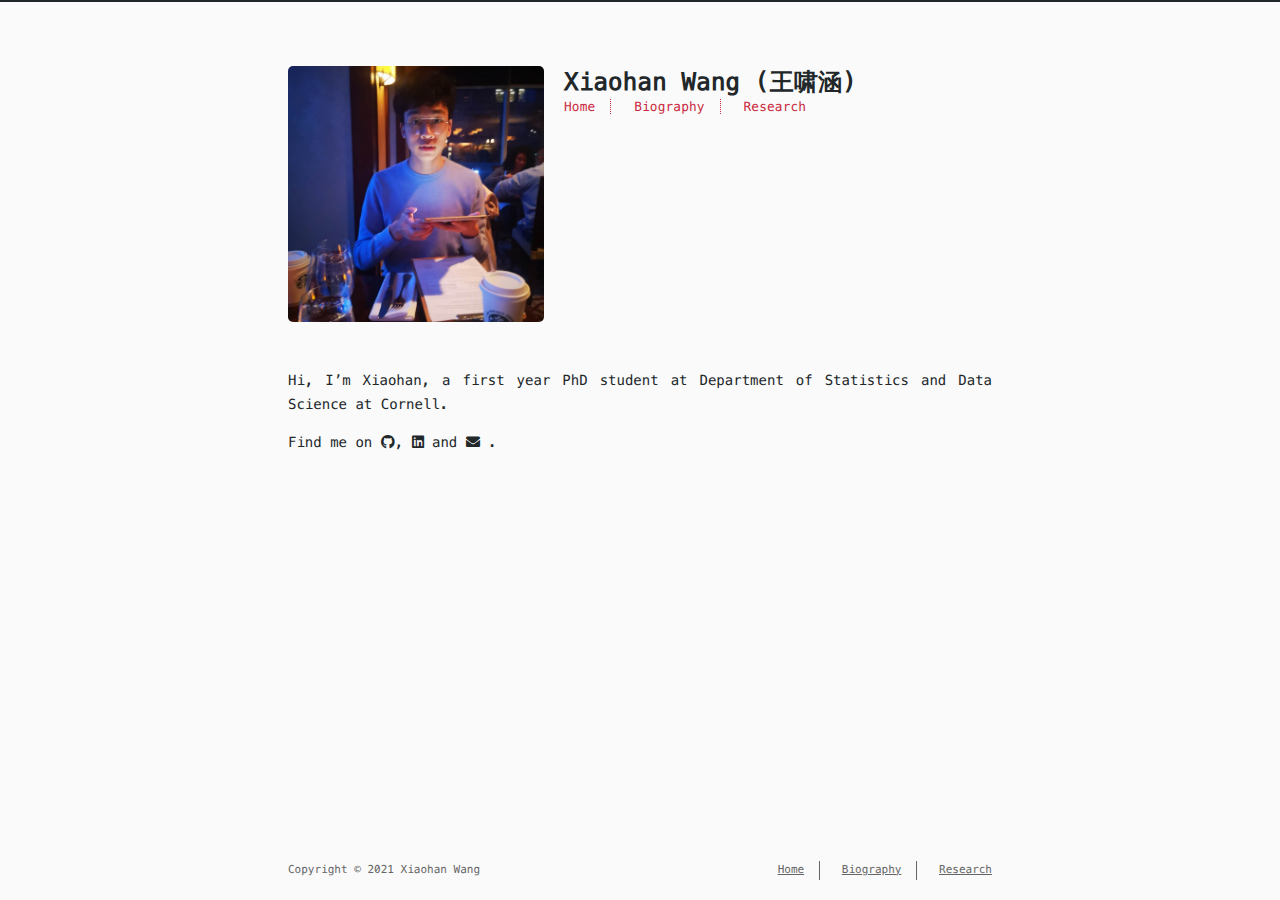
<file: index.html>
<!DOCTYPE html>
<html lang=en>
<head>
    <!-- so meta -->
    <meta charset="utf-8">
    <meta http-equiv="X-UA-Compatible" content="IE=edge">
    <meta name="HandheldFriendly" content="True">
    <meta name="viewport" content="width=device-width, initial-scale=1, maximum-scale=1" />
    <meta name="description" content="Hi, I&#39;m Xiaohan, a first year PhD student at Department of Statistics and Data Science at Cornell.">
<meta property="og:type" content="website">
<meta property="og:title" content="Xiaohan Wang (王啸涵)">
<meta property="og:url" content="http://example.com/index.html">
<meta property="og:site_name" content="Xiaohan Wang (王啸涵)">
<meta property="og:description" content="Hi, I&#39;m Xiaohan, a first year PhD student at Department of Statistics and Data Science at Cornell.">
<meta property="og:locale" content="en_US">
<meta property="article:author" content="Xiaohan Wang">
<meta name="twitter:card" content="summary">
    
    
      
        
          <link rel="shortcut icon" href="/images/favicon.ico">
        
      
      
        
          <link rel="icon" type="image/png" href="/images/favicon-192x192.png" sizes="192x192">
        
      
      
        
          <link rel="apple-touch-icon" sizes="180x180" href="/images/apple-touch-icon.png">
        
      
    
    <!-- title -->
    <title>Xiaohan Wang (王啸涵)</title>
    <!-- styles -->
    
<link rel="stylesheet" href="/css/style.css">

    <!-- persian styles -->
    
      
<link rel="stylesheet" href="/css/rtl.css">

    
    <!-- rss -->
    
    
<meta name="generator" content="Hexo 5.4.0"></head>

<body class="max-width mx-auto px3 ltr">
    
    <div class="content index py4">
        
          <header id="header">
  <a href="/">
  
    
      <div id="logo" style="background-image: url(/images/xiaohan.jpeg);"></div>
    
  
    <div id="title">
      <h1>Xiaohan Wang (王啸涵)</h1>
    </div>
  </a>
  <div id="nav">
    <ul>
      <li class="icon">
        <a href="#"><i class="fas fa-bars fa-2x"></i></a>
      </li>
       
        <li><a href="/">Home</a></li>
       
        <li><a href="/Biography/">Biography</a></li>
       
        <li><a href="/Research/">Research</a></li>
      
    </ul>
  </div>
</header>

        
        <section id="about">
  
    <p>Hi, I’m Xiaohan, a first year PhD student at Department of Statistics and Data Science at Cornell.</p>

  
  
    <p>
      Find me on
      
      
      
        
          <a class="icon" target="_blank" rel="noopener" href="http://github.com/xw547">
            <i class="fab fa-github"></i><!--
      ---></a><!--
    ---><!--
    --->, 
        
      
        
          <a class="icon" target="_blank" rel="noopener" href="https://www.linkedin.com/in/xiaohan-wang-18129220a/">
            <i class="fab fa-linkedin"></i><!--
      ---></a><!--
    ---><!--
    ---> and 
        
      
        
          <a class="icon" target="_blank" rel="noopener" href="mailto:xw547@cornell.edu">
            <i class="fas fa-envelope"></i><!--
      ---></a>
        <!--
    --->.
        
      
    </p>
  
</section>




        
        <footer id="footer">
  <div class="footer-left">
    Copyright &copy;
    
    
    2021
    Xiaohan Wang
  </div>
  <div class="footer-right">
    <nav>
      <ul>
         
          <li><a href="/">Home</a></li>
         
          <li><a href="/Biography/">Biography</a></li>
         
          <li><a href="/Research/">Research</a></li>
        
      </ul>
    </nav>
  </div>
</footer>

    </div>
    <!-- styles -->

<link rel="stylesheet" href="/lib/font-awesome/css/all.min.css">


<link rel="stylesheet" href="/lib/justified-gallery/css/justifiedGallery.min.css">


    <!-- jquery -->

<script src="/lib/jquery/jquery.min.js"></script>


<script src="/lib/justified-gallery/js/jquery.justifiedGallery.min.js"></script>

<!-- clipboard -->


<script src="/js/main.js"></script>

<!-- search -->

<!-- Google Analytics -->

<!-- Baidu Analytics -->

<!-- Cloudflare Analytics -->

<!-- Umami Analytics -->

<!-- Disqus Comments -->


</body>
</html>
</file>
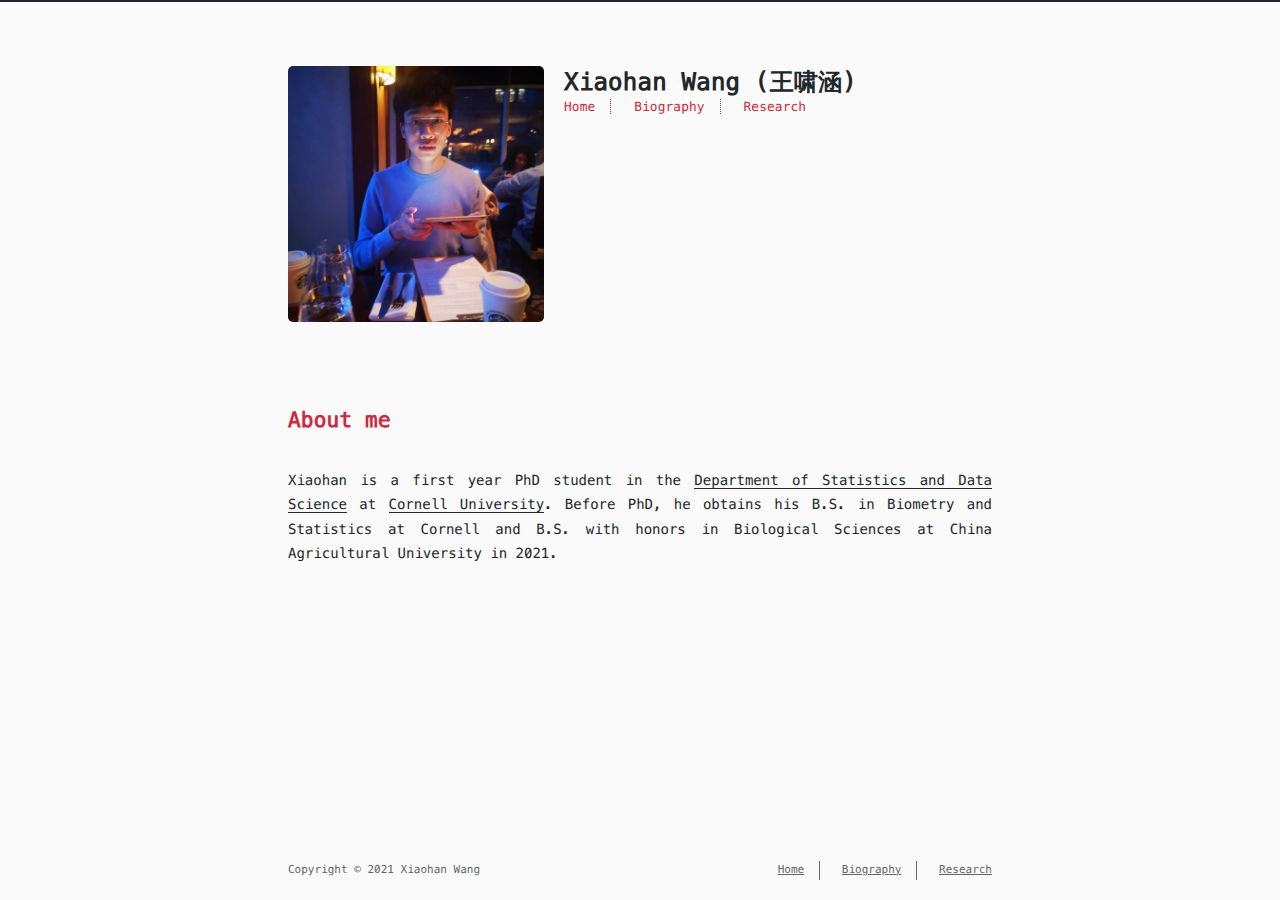
<file: Biography/index.html>
<!DOCTYPE html>
<html lang=en>
<head>
    <!-- so meta -->
    <meta charset="utf-8">
    <meta http-equiv="X-UA-Compatible" content="IE=edge">
    <meta name="HandheldFriendly" content="True">
    <meta name="viewport" content="width=device-width, initial-scale=1, maximum-scale=1" />
    <meta name="description" content="About meXiaohan is a first year PhD student in the Department of Statistics and Data Science at Cornell University. Before PhD, he obtains his B.S. in Biometry and Statistics at Cornell and B.S. with">
<meta property="og:type" content="website">
<meta property="og:title" content="Biography">
<meta property="og:url" content="http://example.com/Biography/index.html">
<meta property="og:site_name" content="Xiaohan Wang (王啸涵)">
<meta property="og:description" content="About meXiaohan is a first year PhD student in the Department of Statistics and Data Science at Cornell University. Before PhD, he obtains his B.S. in Biometry and Statistics at Cornell and B.S. with">
<meta property="og:locale" content="en_US">
<meta property="article:published_time" content="2021-04-16T05:11:04.000Z">
<meta property="article:modified_time" content="2021-08-28T03:53:55.341Z">
<meta property="article:author" content="Xiaohan Wang">
<meta name="twitter:card" content="summary">
    
    
      
        
          <link rel="shortcut icon" href="/images/favicon.ico">
        
      
      
        
          <link rel="icon" type="image/png" href="/images/favicon-192x192.png" sizes="192x192">
        
      
      
        
          <link rel="apple-touch-icon" sizes="180x180" href="/images/apple-touch-icon.png">
        
      
    
    <!-- title -->
    <title>Biography</title>
    <!-- styles -->
    
<link rel="stylesheet" href="/css/style.css">

    <!-- persian styles -->
    
      
<link rel="stylesheet" href="/css/rtl.css">

    
    <!-- rss -->
    
    
<meta name="generator" content="Hexo 5.4.0"></head>

<body class="max-width mx-auto px3 ltr">
    
    <div class="content index py4">
        
          <header id="header">
  <a href="/">
  
    
      <div id="logo" style="background-image: url(/images/xiaohan.jpeg);"></div>
    
  
    <div id="title">
      <h1>Xiaohan Wang (王啸涵)</h1>
    </div>
  </a>
  <div id="nav">
    <ul>
      <li class="icon">
        <a href="#"><i class="fas fa-bars fa-2x"></i></a>
      </li>
       
        <li><a href="/">Home</a></li>
       
        <li><a href="/Biography/">Biography</a></li>
       
        <li><a href="/Research/">Research</a></li>
      
    </ul>
  </div>
</header>

        
        <article class="post" itemscope itemtype="http://schema.org/BlogPosting">
  

  <div class="content" itemprop="articleBody">
      
          <h1 id="About-me"><a href="#About-me" class="headerlink" title="About me"></a>About me</h1><p>Xiaohan is a first year PhD student in the <a target="_blank" rel="noopener" href="https://stat.cornell.edu/">Department of Statistics and Data Science</a> at <a target="_blank" rel="noopener" href="https://www.cornell.edu/">Cornell University</a>. Before PhD, he obtains his B.S. in Biometry and Statistics at Cornell and B.S. with honors in Biological Sciences at China Agricultural University in 2021.</p>

        
  </div>
</article>

        
        <footer id="footer">
  <div class="footer-left">
    Copyright &copy;
    
    
    2021
    Xiaohan Wang
  </div>
  <div class="footer-right">
    <nav>
      <ul>
         
          <li><a href="/">Home</a></li>
         
          <li><a href="/Biography/">Biography</a></li>
         
          <li><a href="/Research/">Research</a></li>
        
      </ul>
    </nav>
  </div>
</footer>

    </div>
    <!-- styles -->

<link rel="stylesheet" href="/lib/font-awesome/css/all.min.css">


<link rel="stylesheet" href="/lib/justified-gallery/css/justifiedGallery.min.css">


    <!-- jquery -->

<script src="/lib/jquery/jquery.min.js"></script>


<script src="/lib/justified-gallery/js/jquery.justifiedGallery.min.js"></script>

<!-- clipboard -->


<script src="/js/main.js"></script>

<!-- search -->

<!-- Google Analytics -->

<!-- Baidu Analytics -->

<!-- Cloudflare Analytics -->

<!-- Umami Analytics -->

<!-- Disqus Comments -->


</body>
</html>
</file>
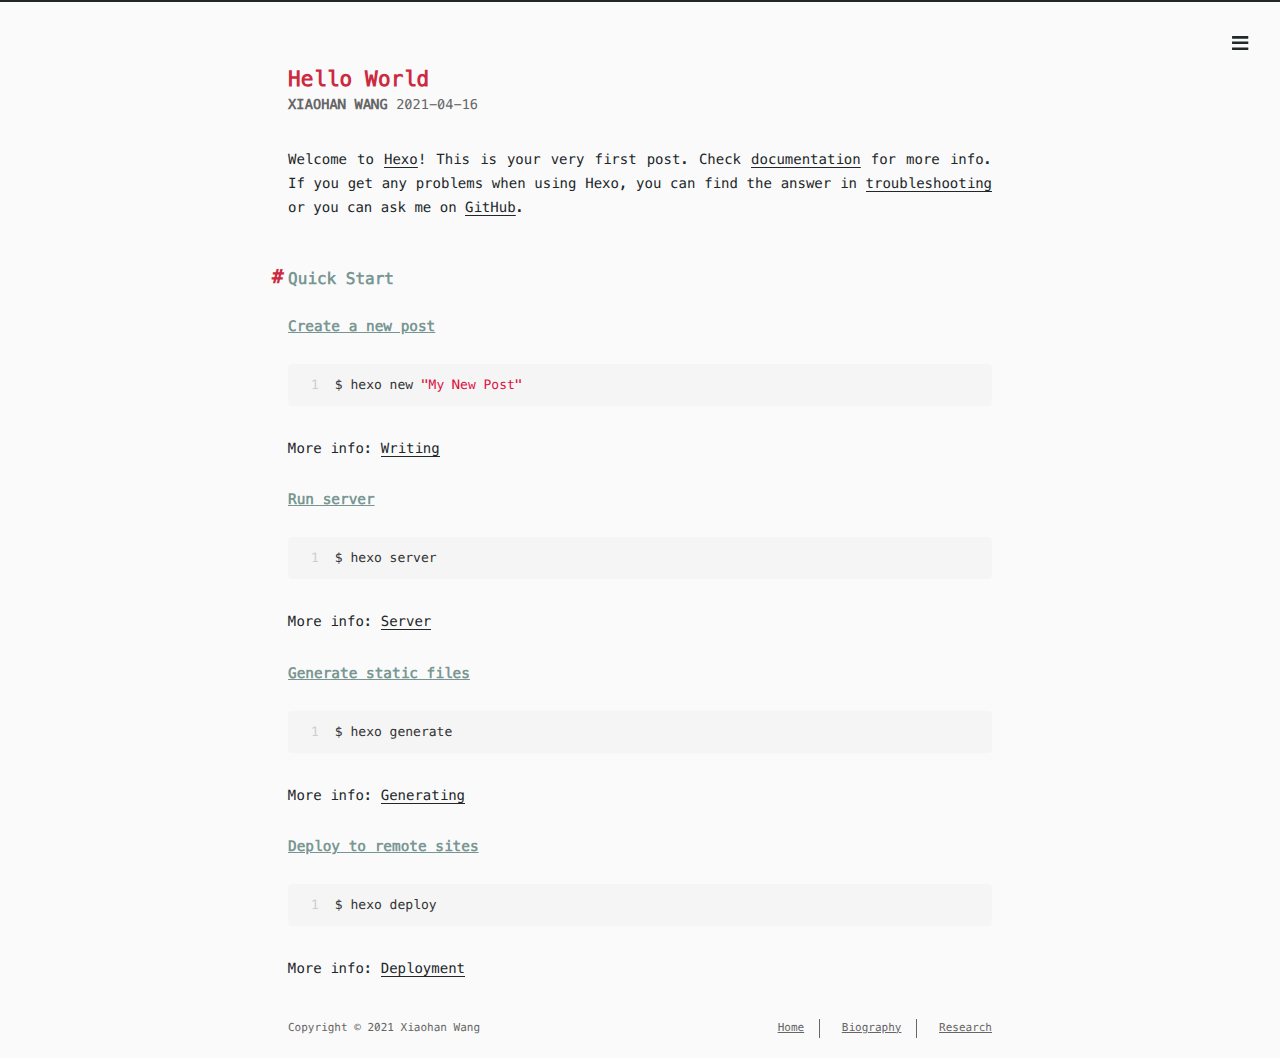
<file: 2021/04/16/hello-world/index.html>
<!DOCTYPE html>
<html lang=en>
<head>
    <!-- so meta -->
    <meta charset="utf-8">
    <meta http-equiv="X-UA-Compatible" content="IE=edge">
    <meta name="HandheldFriendly" content="True">
    <meta name="viewport" content="width=device-width, initial-scale=1, maximum-scale=1" />
    <meta name="description" content="Welcome to Hexo! This is your very first post. Check documentation for more info. If you get any problems when using Hexo, you can find the answer in troubleshooting or you can ask me on GitHub. Quick">
<meta property="og:type" content="article">
<meta property="og:title" content="Hello World">
<meta property="og:url" content="http://example.com/2021/04/16/hello-world/index.html">
<meta property="og:site_name" content="Xiaohan Wang (王啸涵)">
<meta property="og:description" content="Welcome to Hexo! This is your very first post. Check documentation for more info. If you get any problems when using Hexo, you can find the answer in troubleshooting or you can ask me on GitHub. Quick">
<meta property="og:locale" content="en_US">
<meta property="article:published_time" content="2021-04-16T05:45:09.756Z">
<meta property="article:modified_time" content="2021-04-16T05:45:09.756Z">
<meta property="article:author" content="Xiaohan Wang">
<meta name="twitter:card" content="summary">
    
    
      
        
          <link rel="shortcut icon" href="/images/favicon.ico">
        
      
      
        
          <link rel="icon" type="image/png" href="/images/favicon-192x192.png" sizes="192x192">
        
      
      
        
          <link rel="apple-touch-icon" sizes="180x180" href="/images/apple-touch-icon.png">
        
      
    
    <!-- title -->
    <title>Hello World</title>
    <!-- styles -->
    
<link rel="stylesheet" href="/css/style.css">

    <!-- persian styles -->
    
      
<link rel="stylesheet" href="/css/rtl.css">

    
    <!-- rss -->
    
    
<meta name="generator" content="Hexo 5.4.0"></head>

<body class="max-width mx-auto px3 ltr">
    
      <div id="header-post">
  <a id="menu-icon" href="#"><i class="fas fa-bars fa-lg"></i></a>
  <a id="menu-icon-tablet" href="#"><i class="fas fa-bars fa-lg"></i></a>
  <a id="top-icon-tablet" href="#" onclick="$('html, body').animate({ scrollTop: 0 }, 'fast');" style="display:none;"><i class="fas fa-chevron-up fa-lg"></i></a>
  <span id="menu">
    <span id="nav">
      <ul>
         
          <li><a href="/">Home</a></li>
         
          <li><a href="/Biography/">Biography</a></li>
         
          <li><a href="/Research/">Research</a></li>
        
      </ul>
    </span>
    <br/>
    <span id="actions">
      <ul>
        
        
        <li><a class="icon" href="#" onclick="$('html, body').animate({ scrollTop: 0 }, 'fast');"><i class="fas fa-chevron-up" aria-hidden="true" onmouseover="$('#i-top').toggle();" onmouseout="$('#i-top').toggle();"></i></a></li>
        <li><a class="icon" href="#"><i class="fas fa-share-alt" aria-hidden="true" onmouseover="$('#i-share').toggle();" onmouseout="$('#i-share').toggle();" onclick="$('#share').toggle();return false;"></i></a></li>
      </ul>
      <span id="i-prev" class="info" style="display:none;">Previous post</span>
      <span id="i-next" class="info" style="display:none;">Next post</span>
      <span id="i-top" class="info" style="display:none;">Back to top</span>
      <span id="i-share" class="info" style="display:none;">Share post</span>
    </span>
    <br/>
    <div id="share" style="display: none">
      <ul>
  <li><a class="icon" target="_blank" rel="noopener" href="http://www.facebook.com/sharer.php?u=http://example.com/2021/04/16/hello-world/"><i class="fab fa-facebook " aria-hidden="true"></i></a></li>
  <li><a class="icon" target="_blank" rel="noopener" href="https://twitter.com/share?url=http://example.com/2021/04/16/hello-world/&text=Hello World"><i class="fab fa-twitter " aria-hidden="true"></i></a></li>
  <li><a class="icon" target="_blank" rel="noopener" href="http://www.linkedin.com/shareArticle?url=http://example.com/2021/04/16/hello-world/&title=Hello World"><i class="fab fa-linkedin " aria-hidden="true"></i></a></li>
  <li><a class="icon" target="_blank" rel="noopener" href="https://pinterest.com/pin/create/bookmarklet/?url=http://example.com/2021/04/16/hello-world/&is_video=false&description=Hello World"><i class="fab fa-pinterest " aria-hidden="true"></i></a></li>
  <li><a class="icon" href="mailto:?subject=Hello World&body=Check out this article: http://example.com/2021/04/16/hello-world/"><i class="fas fa-envelope " aria-hidden="true"></i></a></li>
  <li><a class="icon" target="_blank" rel="noopener" href="https://getpocket.com/save?url=http://example.com/2021/04/16/hello-world/&title=Hello World"><i class="fab fa-get-pocket " aria-hidden="true"></i></a></li>
  <li><a class="icon" target="_blank" rel="noopener" href="http://reddit.com/submit?url=http://example.com/2021/04/16/hello-world/&title=Hello World"><i class="fab fa-reddit " aria-hidden="true"></i></a></li>
  <li><a class="icon" target="_blank" rel="noopener" href="http://www.stumbleupon.com/submit?url=http://example.com/2021/04/16/hello-world/&title=Hello World"><i class="fab fa-stumbleupon " aria-hidden="true"></i></a></li>
  <li><a class="icon" target="_blank" rel="noopener" href="http://digg.com/submit?url=http://example.com/2021/04/16/hello-world/&title=Hello World"><i class="fab fa-digg " aria-hidden="true"></i></a></li>
  <li><a class="icon" target="_blank" rel="noopener" href="http://www.tumblr.com/share/link?url=http://example.com/2021/04/16/hello-world/&name=Hello World&description="><i class="fab fa-tumblr " aria-hidden="true"></i></a></li>
  <li><a class="icon" target="_blank" rel="noopener" href="https://news.ycombinator.com/submitlink?u=http://example.com/2021/04/16/hello-world/&t=Hello World"><i class="fab fa-hacker-news " aria-hidden="true"></i></a></li>
</ul>

    </div>
    <div id="toc">
      <ol class="toc"><li class="toc-item toc-level-2"><a class="toc-link" href="#Quick-Start"><span class="toc-number">1.</span> <span class="toc-text">Quick Start</span></a><ol class="toc-child"><li class="toc-item toc-level-3"><a class="toc-link" href="#Create-a-new-post"><span class="toc-number">1.1.</span> <span class="toc-text">Create a new post</span></a></li><li class="toc-item toc-level-3"><a class="toc-link" href="#Run-server"><span class="toc-number">1.2.</span> <span class="toc-text">Run server</span></a></li><li class="toc-item toc-level-3"><a class="toc-link" href="#Generate-static-files"><span class="toc-number">1.3.</span> <span class="toc-text">Generate static files</span></a></li><li class="toc-item toc-level-3"><a class="toc-link" href="#Deploy-to-remote-sites"><span class="toc-number">1.4.</span> <span class="toc-text">Deploy to remote sites</span></a></li></ol></li></ol>
    </div>
  </span>
</div>

    
    <div class="content index py4">
        
        <article class="post" itemscope itemtype="http://schema.org/BlogPosting">
  <header>
    
    <h1 class="posttitle" itemprop="name headline">
        Hello World
    </h1>



    <div class="meta">
      <span class="author" itemprop="author" itemscope itemtype="http://schema.org/Person">
        <span itemprop="name">Xiaohan Wang</span>
      </span>
      
    <div class="postdate">
      
        <time datetime="2021-04-16T05:45:09.756Z" itemprop="datePublished">2021-04-16</time>
        
      
    </div>


      

      

    </div>
  </header>
  

  <div class="content" itemprop="articleBody">
    <p>Welcome to <a target="_blank" rel="noopener" href="https://hexo.io/">Hexo</a>! This is your very first post. Check <a target="_blank" rel="noopener" href="https://hexo.io/docs/">documentation</a> for more info. If you get any problems when using Hexo, you can find the answer in <a target="_blank" rel="noopener" href="https://hexo.io/docs/troubleshooting.html">troubleshooting</a> or you can ask me on <a target="_blank" rel="noopener" href="https://github.com/hexojs/hexo/issues">GitHub</a>.</p>
<h2 id="Quick-Start"><a href="#Quick-Start" class="headerlink" title="Quick Start"></a>Quick Start</h2><h3 id="Create-a-new-post"><a href="#Create-a-new-post" class="headerlink" title="Create a new post"></a>Create a new post</h3><figure class="highlight bash"><table><tr><td class="gutter"><pre><span class="line">1</span><br></pre></td><td class="code"><pre><span class="line">$ hexo new <span class="string">&quot;My New Post&quot;</span></span><br></pre></td></tr></table></figure>

<p>More info: <a target="_blank" rel="noopener" href="https://hexo.io/docs/writing.html">Writing</a></p>
<h3 id="Run-server"><a href="#Run-server" class="headerlink" title="Run server"></a>Run server</h3><figure class="highlight bash"><table><tr><td class="gutter"><pre><span class="line">1</span><br></pre></td><td class="code"><pre><span class="line">$ hexo server</span><br></pre></td></tr></table></figure>

<p>More info: <a target="_blank" rel="noopener" href="https://hexo.io/docs/server.html">Server</a></p>
<h3 id="Generate-static-files"><a href="#Generate-static-files" class="headerlink" title="Generate static files"></a>Generate static files</h3><figure class="highlight bash"><table><tr><td class="gutter"><pre><span class="line">1</span><br></pre></td><td class="code"><pre><span class="line">$ hexo generate</span><br></pre></td></tr></table></figure>

<p>More info: <a target="_blank" rel="noopener" href="https://hexo.io/docs/generating.html">Generating</a></p>
<h3 id="Deploy-to-remote-sites"><a href="#Deploy-to-remote-sites" class="headerlink" title="Deploy to remote sites"></a>Deploy to remote sites</h3><figure class="highlight bash"><table><tr><td class="gutter"><pre><span class="line">1</span><br></pre></td><td class="code"><pre><span class="line">$ hexo deploy</span><br></pre></td></tr></table></figure>

<p>More info: <a target="_blank" rel="noopener" href="https://hexo.io/docs/one-command-deployment.html">Deployment</a></p>

  </div>
</article>



        
          <div id="footer-post-container">
  <div id="footer-post">

    <div id="nav-footer" style="display: none">
      <ul>
         
          <li><a href="/">Home</a></li>
         
          <li><a href="/Biography/">Biography</a></li>
         
          <li><a href="/Research/">Research</a></li>
        
      </ul>
    </div>

    <div id="toc-footer" style="display: none">
      <ol class="toc"><li class="toc-item toc-level-2"><a class="toc-link" href="#Quick-Start"><span class="toc-number">1.</span> <span class="toc-text">Quick Start</span></a><ol class="toc-child"><li class="toc-item toc-level-3"><a class="toc-link" href="#Create-a-new-post"><span class="toc-number">1.1.</span> <span class="toc-text">Create a new post</span></a></li><li class="toc-item toc-level-3"><a class="toc-link" href="#Run-server"><span class="toc-number">1.2.</span> <span class="toc-text">Run server</span></a></li><li class="toc-item toc-level-3"><a class="toc-link" href="#Generate-static-files"><span class="toc-number">1.3.</span> <span class="toc-text">Generate static files</span></a></li><li class="toc-item toc-level-3"><a class="toc-link" href="#Deploy-to-remote-sites"><span class="toc-number">1.4.</span> <span class="toc-text">Deploy to remote sites</span></a></li></ol></li></ol>
    </div>

    <div id="share-footer" style="display: none">
      <ul>
  <li><a class="icon" target="_blank" rel="noopener" href="http://www.facebook.com/sharer.php?u=http://example.com/2021/04/16/hello-world/"><i class="fab fa-facebook fa-lg" aria-hidden="true"></i></a></li>
  <li><a class="icon" target="_blank" rel="noopener" href="https://twitter.com/share?url=http://example.com/2021/04/16/hello-world/&text=Hello World"><i class="fab fa-twitter fa-lg" aria-hidden="true"></i></a></li>
  <li><a class="icon" target="_blank" rel="noopener" href="http://www.linkedin.com/shareArticle?url=http://example.com/2021/04/16/hello-world/&title=Hello World"><i class="fab fa-linkedin fa-lg" aria-hidden="true"></i></a></li>
  <li><a class="icon" target="_blank" rel="noopener" href="https://pinterest.com/pin/create/bookmarklet/?url=http://example.com/2021/04/16/hello-world/&is_video=false&description=Hello World"><i class="fab fa-pinterest fa-lg" aria-hidden="true"></i></a></li>
  <li><a class="icon" href="mailto:?subject=Hello World&body=Check out this article: http://example.com/2021/04/16/hello-world/"><i class="fas fa-envelope fa-lg" aria-hidden="true"></i></a></li>
  <li><a class="icon" target="_blank" rel="noopener" href="https://getpocket.com/save?url=http://example.com/2021/04/16/hello-world/&title=Hello World"><i class="fab fa-get-pocket fa-lg" aria-hidden="true"></i></a></li>
  <li><a class="icon" target="_blank" rel="noopener" href="http://reddit.com/submit?url=http://example.com/2021/04/16/hello-world/&title=Hello World"><i class="fab fa-reddit fa-lg" aria-hidden="true"></i></a></li>
  <li><a class="icon" target="_blank" rel="noopener" href="http://www.stumbleupon.com/submit?url=http://example.com/2021/04/16/hello-world/&title=Hello World"><i class="fab fa-stumbleupon fa-lg" aria-hidden="true"></i></a></li>
  <li><a class="icon" target="_blank" rel="noopener" href="http://digg.com/submit?url=http://example.com/2021/04/16/hello-world/&title=Hello World"><i class="fab fa-digg fa-lg" aria-hidden="true"></i></a></li>
  <li><a class="icon" target="_blank" rel="noopener" href="http://www.tumblr.com/share/link?url=http://example.com/2021/04/16/hello-world/&name=Hello World&description="><i class="fab fa-tumblr fa-lg" aria-hidden="true"></i></a></li>
  <li><a class="icon" target="_blank" rel="noopener" href="https://news.ycombinator.com/submitlink?u=http://example.com/2021/04/16/hello-world/&t=Hello World"><i class="fab fa-hacker-news fa-lg" aria-hidden="true"></i></a></li>
</ul>

    </div>

    <div id="actions-footer">
        <a id="menu" class="icon" href="#" onclick="$('#nav-footer').toggle();return false;"><i class="fas fa-bars fa-lg" aria-hidden="true"></i> Menu</a>
        <a id="toc" class="icon" href="#" onclick="$('#toc-footer').toggle();return false;"><i class="fas fa-list fa-lg" aria-hidden="true"></i> TOC</a>
        <a id="share" class="icon" href="#" onclick="$('#share-footer').toggle();return false;"><i class="fas fa-share-alt fa-lg" aria-hidden="true"></i> Share</a>
        <a id="top" style="display:none" class="icon" href="#" onclick="$('html, body').animate({ scrollTop: 0 }, 'fast');"><i class="fas fa-chevron-up fa-lg" aria-hidden="true"></i> Top</a>
    </div>

  </div>
</div>

        
        <footer id="footer">
  <div class="footer-left">
    Copyright &copy;
    
    
    2021
    Xiaohan Wang
  </div>
  <div class="footer-right">
    <nav>
      <ul>
         
          <li><a href="/">Home</a></li>
         
          <li><a href="/Biography/">Biography</a></li>
         
          <li><a href="/Research/">Research</a></li>
        
      </ul>
    </nav>
  </div>
</footer>

    </div>
    <!-- styles -->

<link rel="stylesheet" href="/lib/font-awesome/css/all.min.css">


<link rel="stylesheet" href="/lib/justified-gallery/css/justifiedGallery.min.css">


    <!-- jquery -->

<script src="/lib/jquery/jquery.min.js"></script>


<script src="/lib/justified-gallery/js/jquery.justifiedGallery.min.js"></script>

<!-- clipboard -->

  
<script src="/lib/clipboard/clipboard.min.js"></script>

  <script type="text/javascript">
  $(function() {
    // copy-btn HTML
    var btn = "<span class=\"btn-copy tooltipped tooltipped-sw\" aria-label=\"Copy to clipboard!\">";
    btn += '<i class="far fa-clone"></i>';
    btn += '</span>'; 
    // mount it!
    $(".highlight table").before(btn);
    var clip = new ClipboardJS('.btn-copy', {
      text: function(trigger) {
        return Array.from(trigger.nextElementSibling.querySelectorAll('.code')).reduce((str,it)=>str+it.innerText+'\n','')
      }
    });
    clip.on('success', function(e) {
      e.trigger.setAttribute('aria-label', "Copied!");
      e.clearSelection();
    })
  })
  </script>


<script src="/js/main.js"></script>

<!-- search -->

<!-- Google Analytics -->

<!-- Baidu Analytics -->

<!-- Cloudflare Analytics -->

<!-- Umami Analytics -->

<!-- Disqus Comments -->


</body>
</html>
</file>
<file: css/style.css>
.inline {
  display: inline;
}
.block {
  display: block;
}
.inline-block {
  display: inline-block;
}
.table {
  display: table;
}
.table-cell {
  display: table-cell;
}
.overflow-hidden {
  overflow: hidden;
}
.overflow-scroll {
  overflow: scroll;
}
.overflow-auto {
  overflow: auto;
}
.clearfix:before,
.clearfix:after {
  display: table;
  content: " ";
}
.clearfix:after {
  clear: both;
}
.left {
  float: left;
}
.right {
  float: right;
}
.fit {
  max-width: 100%;
}
.truncate {
  display: inline-block;
  overflow: hidden;
  text-overflow: ellipsis;
  white-space: nowrap;
}
.max-width-1 {
  max-width: 24rem;
}
.max-width-2 {
  max-width: 32rem;
}
.max-width-3 {
  max-width: 48rem;
}
.max-width-4 {
  max-width: 64rem;
}
.border-box {
  box-sizing: border-box;
}
.m0 {
  margin: 0;
}
.mt0 {
  margin-top: 0;
}
.mr0 {
  margin-right: 0;
}
.mb0 {
  margin-bottom: 0;
}
.ml0 {
  margin-left: 0;
}
.mx0 {
  margin-right: 0;
  margin-left: 0;
}
.my0 {
  margin-top: 0;
  margin-bottom: 0;
}
.m1 {
  margin: 0.5rem;
}
.mt1 {
  margin-top: 0.5rem;
}
.mr1 {
  margin-right: 0.5rem;
}
.mb1 {
  margin-bottom: 0.5rem;
}
.ml1 {
  margin-left: 0.5rem;
}
.mx1 {
  margin-right: 0.5rem;
  margin-left: 0.5rem;
}
.my1 {
  margin-top: 0.5rem;
  margin-bottom: 0.5rem;
}
.m2 {
  margin: 1rem;
}
.mt2 {
  margin-top: 1rem;
}
.mr2 {
  margin-right: 1rem;
}
.mb2 {
  margin-bottom: 1rem;
}
.ml2 {
  margin-left: 1rem;
}
.mx2 {
  margin-right: 1rem;
  margin-left: 1rem;
}
.my2 {
  margin-top: 1rem;
  margin-bottom: 1rem;
}
.m3 {
  margin: 2rem;
}
.mt3 {
  margin-top: 2rem;
}
.mr3 {
  margin-right: 2rem;
}
.mb3 {
  margin-bottom: 2rem;
}
.ml3 {
  margin-left: 2rem;
}
.mx3 {
  margin-right: 2rem;
  margin-left: 2rem;
}
.my3 {
  margin-top: 2rem;
  margin-bottom: 2rem;
}
.m4 {
  margin: 4rem;
}
.mt4 {
  margin-top: 4rem;
}
.mr4 {
  margin-right: 4rem;
}
.mb4 {
  margin-bottom: 4rem;
}
.ml4 {
  margin-left: 4rem;
}
.mx4 {
  margin-right: 4rem;
  margin-left: 4rem;
}
.my4 {
  margin-top: 4rem;
  margin-bottom: 4rem;
}
.mxn1 {
  margin-right: -0.5rem;
  margin-left: -0.5rem;
}
.mxn2 {
  margin-right: -1rem;
  margin-left: -1rem;
}
.mxn3 {
  margin-right: -2rem;
  margin-left: -2rem;
}
.mxn4 {
  margin-right: -4rem;
  margin-left: -4rem;
}
.ml-auto {
  margin-left: auto;
}
.mr-auto {
  margin-right: auto;
}
.mx-auto {
  margin-right: auto;
  margin-left: auto;
}
.p0 {
  padding: 0;
}
.pt0 {
  padding-top: 0;
}
.pr0 {
  padding-right: 0;
}
.pb0 {
  padding-bottom: 0;
}
.pl0 {
  padding-left: 0;
}
.px0 {
  padding-right: 0;
  padding-left: 0;
}
.py0 {
  padding-top: 0;
  padding-bottom: 0;
}
.p1 {
  padding: 0.5rem;
}
.pt1 {
  padding-top: 0.5rem;
}
.pr1 {
  padding-right: 0.5rem;
}
.pb1 {
  padding-bottom: 0.5rem;
}
.pl1 {
  padding-left: 0.5rem;
}
.py1 {
  padding-top: 0.5rem;
  padding-bottom: 0.5rem;
}
.px1 {
  padding-right: 0.5rem;
  padding-left: 0.5rem;
}
.p2 {
  padding: 1rem;
}
.pt2 {
  padding-top: 1rem;
}
.pr2 {
  padding-right: 1rem;
}
.pb2 {
  padding-bottom: 1rem;
}
.pl2 {
  padding-left: 1rem;
}
.py2 {
  padding-top: 1rem;
  padding-bottom: 1rem;
}
.px2 {
  padding-right: 1rem;
  padding-left: 1rem;
}
.p3 {
  padding: 2rem;
}
.pt3 {
  padding-top: 2rem;
}
.pr3 {
  padding-right: 2rem;
}
.pb3 {
  padding-bottom: 2rem;
}
.pl3 {
  padding-left: 2rem;
}
.py3 {
  padding-top: 2rem;
  padding-bottom: 2rem;
}
.px3 {
  padding-right: 2rem;
  padding-left: 2rem;
}
.p4 {
  padding: 4rem;
}
.pt4 {
  padding-top: 4rem;
}
.pr4 {
  padding-right: 4rem;
}
.pb4 {
  padding-bottom: 4rem;
}
.pl4 {
  padding-left: 4rem;
}
.py4 {
  padding-top: 4rem;
  padding-bottom: 4rem;
}
.px4 {
  padding-right: 4rem;
  padding-left: 4rem;
}
body h1,
body .h1 {
  display: block;
  margin-top: 3rem;
  margin-bottom: 1rem;
  color: #cc2a41;
  letter-spacing: 0.01em;
  font-weight: 700;
  font-style: normal;
  font-size: 1.5em;
  -moz-osx-font-smoothing: grayscale;
  -webkit-font-smoothing: antialiased;
}
body h2,
body .h2 {
  position: relative;
  display: block;
  margin-top: 2rem;
  margin-bottom: 0.5rem;
  color: rgba(86,124,119,0.8);
  text-transform: none;
  letter-spacing: normal;
  font-weight: bold;
  font-size: 1rem;
}
body h3 {
  color: rgba(86,124,119,0.8);
  text-decoration: underline;
  font-weight: bold;
  font-size: 0.9rem;
}
body h4,
body h5,
body h6 {
  display: inline;
  text-decoration: none;
  color: #666;
  font-weight: bold;
  font-size: 0.9rem;
}
body h3,
body h4,
body h5,
body h6 {
  margin-top: 0.9rem;
  margin-bottom: 0.5rem;
}
body hr {
  border: 0.5px dashed #666;
  opacity: 0.5;
  margin: 0;
  margin-top: 20px;
  margin-bottom: 20px;
}
body strong {
  font-weight: bold;
}
body em,
body cite {
  font-style: italic;
}
body sup,
body sub {
  position: relative;
  vertical-align: baseline;
  font-size: 0.75em;
  line-height: 0;
}
body sup {
  top: -0.5em;
}
body sub {
  bottom: -0.2em;
}
body small {
  font-size: 0.85em;
}
body acronym,
body abbr {
  border-bottom: 1px dotted;
}
body ul,
body ol,
body dl {
  line-height: 1.725;
}
body ul ul,
body ol ul,
body ul ol,
body ol ol {
  margin-top: 0;
  margin-bottom: 0;
}
body ol {
  list-style: decimal;
}
body dt {
  font-weight: bold;
}
body table {
  width: 100%;
  border-collapse: collapse;
  text-align: left;
  font-size: 12px;
  overflow: auto;
  display: block;
}
body th {
  padding: 8px;
  border-bottom: 1px dashed #666;
  color: rgba(86,124,119,0.8);
  font-weight: bold;
  font-size: 13px;
}
body td {
  padding: 0 8px;
  border-bottom: none;
}
@font-face {
  font-style: normal;
  font-family: "Meslo LG";
  src: local("Meslo LG S"), url("../lib/meslo-LG/MesloLGS-Regular.ttf") format("truetype");
}
*,
*:before,
*:after {
  box-sizing: border-box;
}
html {
  margin: 0;
  padding: 0;
  height: 100%;
  border-top: 2px solid #22272a;
  -webkit-text-size-adjust: 100%;
  -ms-text-size-adjust: 100%;
}
body {
  margin: 0;
  height: 100%;
  background-color: #fafafa;
  color: #22272a;
  font-display: swap;
  font-weight: 400;
  font-size: 14px;
  font-family: "Menlo", "Meslo LG", monospace;
  line-height: 1.725;
  text-rendering: geometricPrecision;
  flex: 1;
  -moz-osx-font-smoothing: grayscale;
  -webkit-font-smoothing: antialiased;
}
.content {
  position: relative;
  display: flex;
  flex-direction: column;
  min-height: 100%;
  overflow-wrap: break-word;
}
.content p {
  hyphens: auto;
  -moz-hyphens: auto;
  -ms-hyphens: auto;
  -webkit-hyphens: auto;
}
.content code {
  hyphens: manual;
  -moz-hyphens: manual;
  -ms-hyphens: manual;
  -webkit-hyphens: manual;
}
.content a {
  color: #22272a;
  text-decoration: none;
  background-image: linear-gradient(transparent, transparent 5px, #22272a 5px, #22272a);
  background-position: bottom;
  background-size: 100% 6px;
  background-repeat: repeat-x;
}
.content a:hover {
  background-image: linear-gradient(transparent, transparent 4px, rgba(86,124,119,0.4) 4px, rgba(86,124,119,0.4));
}
.content a.icon {
  background: none;
}
.content a.icon:hover {
  color: rgba(86,124,119,0.4);
}
.content h1 a,
.content .h1 a,
.content h2 a,
.content h3 a,
.content h4 a,
.content h5 a,
.content h6 a {
  background: none;
  color: inherit;
  text-decoration: none;
}
.content h1 a:hover,
.content .h1 a:hover,
.content h2 a:hover,
.content h3 a:hover,
.content h4 a:hover,
.content h5 a:hover,
.content h6 a:hover {
  background-image: linear-gradient(transparent, transparent 6px, rgba(86,124,119,0.4) 6px, rgba(86,124,119,0.4));
  background-position: bottom;
  background-size: 100% 6px;
  background-repeat: repeat-x;
}
.content h6 a {
  background: none;
  color: inherit;
  text-decoration: none;
}
.content h6 a:hover {
  background-image: linear-gradient(transparent, transparent 6px, rgba(86,124,119,0.4) 6px, rgba(86,124,119,0.4));
  background-position: bottom;
  background-size: 100% 6px;
  background-repeat: repeat-x;
}
@media (min-width: 540px) {
  .image-wrap {
    flex-direction: row;
    margin-bottom: 2rem;
  }
  .image-wrap .image-block {
    flex: 1 0 35%;
    margin-right: 2rem;
  }
  .image-wrap p {
    flex: 1 0 65%;
  }
}
.max-width {
  max-width: 48rem;
}
@media (max-width: 480px) {
  .px3 {
    padding-right: 1rem;
    padding-left: 1rem;
  }
  .my4 {
    margin-top: 2rem;
    margin-bottom: 2rem;
  }
}
@media (min-width: 480px) {
  p {
    text-align: justify;
  }
}
#header {
  margin: 0 auto 2rem;
  width: 100%;
}
#header h1,
#header .h1 {
  margin-top: 0;
  margin-bottom: 0;
  color: #22272a;
  letter-spacing: 0.01em;
  font-weight: 700;
  font-style: normal;
  font-size: 1.5rem;
  line-height: 2rem;
  -moz-osx-font-smoothing: grayscale;
  -webkit-font-smoothing: antialiased;
}
#header a {
  background: none;
  color: inherit;
  text-decoration: none;
}
#header #logo {
  display: inline-block;
  float: left;
  margin-right: 20px;
  width: 256px;
  height: 256px;
  border-radius: 5px;
  background-size: 256px 256px;
  background-repeat: no-repeat;
}
#header #nav {
  color: #cc2a41;
  letter-spacing: 0.01em;
  font-weight: 200;
  font-style: normal;
  font-size: 0.8rem;
}
#header #nav ul {
  margin: 0;
  padding: 0;
  list-style-type: none;
  line-height: 15px;
}
#header #nav ul a {
  margin-right: 15px;
  color: #cc2a41;
}
#header #nav ul a:hover {
  background-image: linear-gradient(transparent, transparent 5px, #cc2a41 5px, #cc2a41);
  background-position: bottom;
  background-size: 100% 6px;
  background-repeat: repeat-x;
}
#header #nav ul li {
  display: inline-block;
  margin-right: 15px;
  border-right: 1px dotted;
  border-color: #cc2a41;
  vertical-align: middle;
}
#header #nav ul .icon {
  display: none;
}
#header #nav ul li:last-child {
  margin-right: 0;
  border-right: 0;
}
#header #nav ul li:last-child a {
  margin-right: 0;
}
@media screen and (max-width: 480px) {
  #header #title {
    display: table;
    margin-right: 5rem;
    min-height: 256px;
  }
  #header #title h1 {
    display: table-cell;
    vertical-align: middle;
  }
  #header #nav ul a:hover {
    background: none;
  }
  #header #nav ul li {
    display: none;
    border-right: 0;
  }
  #header #nav ul li.icon {
    position: absolute;
    top: 77px;
    right: 1rem;
    display: inline-block;
  }
  #header #nav ul.responsive li {
    display: block;
  }
  #header #nav li:not(:first-child) {
    padding-top: 1rem;
    padding-left: 276px;
    font-size: 1rem;
  }
}
#header-post {
  position: fixed;
  top: 2rem;
  right: 0;
  display: inline-block;
  float: right;
  z-index: 100;
}
#header-post a {
  background: none;
  color: inherit;
  text-decoration: none;
}
#header-post a.icon {
  background: none;
}
#header-post a.icon:hover {
  color: rgba(86,124,119,0.4);
}
#header-post ol {
  list-style-type: none;
}
#header-post ul {
  display: inline-block;
  margin: 0;
  padding: 0;
  list-style-type: none;
}
#header-post ul li {
  display: inline-block;
  margin-right: 15px;
  vertical-align: middle;
}
#header-post ul li:last-child {
  margin-right: 0;
}
#header-post #menu-icon {
  float: right;
  margin-right: 2rem;
  margin-left: 15px;
}
#header-post #menu-icon:hover {
  color: #cc2a41;
}
#header-post #menu-icon-tablet {
  float: right;
  margin-right: 2rem;
  margin-left: 15px;
}
#header-post #menu-icon-tablet:hover {
  color: #cc2a41;
}
#header-post #top-icon-tablet {
  position: fixed;
  right: 2rem;
  bottom: 2rem;
  margin-right: 2rem;
  margin-left: 15px;
}
#header-post #top-icon-tablet:hover {
  color: #cc2a41;
}
#header-post .active {
  color: #cc2a41;
}
#header-post #menu {
  visibility: hidden;
  margin-right: 2rem;
}
#header-post #nav {
  color: #cc2a41;
  letter-spacing: 0.01em;
  font-weight: 200;
  font-style: normal;
  font-size: 0.8rem;
}
#header-post #nav ul {
  line-height: 15px;
}
#header-post #nav ul a {
  margin-right: 15px;
  color: #cc2a41;
}
#header-post #nav ul a:hover {
  background-image: linear-gradient(transparent, transparent 5px, #cc2a41 5px, #cc2a41);
  background-position: bottom;
  background-size: 100% 6px;
  background-repeat: repeat-x;
}
#header-post #nav ul li {
  border-right: 1px dotted #cc2a41;
}
#header-post #nav ul li:last-child {
  margin-right: 0;
  border-right: 0;
}
#header-post #nav ul li:last-child a {
  margin-right: 0;
}
#header-post #actions {
  float: right;
  margin-top: 2rem;
  margin-right: 2rem;
  width: 100%;
  text-align: right;
}
#header-post #actions ul {
  display: block;
}
#header-post #actions .info {
  display: block;
  font-style: italic;
}
#header-post #share {
  clear: both;
  padding-top: 1rem;
  padding-right: 2rem;
  text-align: right;
}
#header-post #share li {
  display: block;
  margin: 0;
}
#header-post #toc {
  float: right;
  clear: both;
  overflow: auto;
  margin-top: 1rem;
  padding-right: 2rem;
  max-width: 20em;
  max-height: calc(95vh - 7rem);
  text-align: right;
}
#header-post #toc a:hover {
  color: rgba(86,124,119,0.4);
}
#header-post #toc .toc-level-1 > .toc-link {
  display: none;
}
#header-post #toc .toc-level-2 {
  color: #22272a;
  font-size: 0.8rem;
}
#header-post #toc .toc-level-2:before {
  color: #cc2a41;
  content: "#";
}
#header-post #toc .toc-level-3 {
  color: #666;
  font-size: 0.7rem;
}
#header-post #toc .toc-level-4 {
  color: #525252;
  font-size: 0.4rem;
}
#header-post #toc .toc-level-5 {
  display: none;
}
#header-post #toc .toc-level-6 {
  display: none;
}
#header-post #toc .toc-number {
  display: none;
}
@media screen and (max-width: 500px) {
  #header-post {
    display: none;
  }
}
@media screen and (max-width: 900px) {
  #header-post #menu-icon {
    display: none;
  }
  #header-post #actions {
    display: none;
  }
}
@media screen and (max-width: 1199px) {
  #header-post #toc {
    display: none;
  }
}
@media screen and (min-width: 900px) {
  #header-post #menu-icon-tablet {
    display: none !important;
  }
  #header-post #top-icon-tablet {
    display: none !important;
  }
}
@media screen and (min-width: 1199px) {
  #header-post #actions {
    width: auto;
  }
  #header-post #actions ul {
    display: inline-block;
    float: right;
  }
  #header-post #actions .info {
    display: inline;
    float: left;
    margin-right: 2rem;
    font-style: italic;
  }
}
@media print {
  #header-post {
    display: none;
  }
  #footer-post-container {
    display: none;
  }
}
#footer-post {
  position: fixed;
  right: 0;
  bottom: 0;
  left: 0;
  z-index: 5000000;
  width: 100%;
  border-top: 1px solid #666;
  background: #f5f5f5;
  transition: opacity 0.2s;
}
#footer-post a {
  background: none;
  color: inherit;
  text-decoration: none;
}
#footer-post a.icon {
  background: none;
}
#footer-post a.icon:hover {
  color: rgba(86,124,119,0.4);
}
#footer-post #nav-footer {
  padding-right: 1rem;
  padding-left: 1rem;
  background: #e1e1e1;
  text-align: center;
}
#footer-post #nav-footer a {
  color: #cc2a41;
  font-size: 1em;
}
#footer-post #nav-footer a:hover {
  background-image: linear-gradient(transparent, transparent 5px, #cc2a41 5px, #cc2a41);
  background-position: bottom;
  background-size: 100% 6px;
  background-repeat: repeat-x;
}
#footer-post #nav-footer ul {
  display: table;
  margin: 0;
  padding: 0;
  width: 100%;
  list-style-type: none;
}
#footer-post #nav-footer ul li {
  display: inline-table;
  padding: 10px;
  width: 20%;
  vertical-align: middle;
}
#footer-post #actions-footer {
  overflow: auto;
  margin-top: 1rem;
  margin-bottom: 1rem;
  padding-right: 1rem;
  padding-left: 1rem;
  width: 100%;
  text-align: center;
  white-space: nowrap;
}
#footer-post #actions-footer a {
  display: inline-block;
  padding-left: 1rem;
  color: #cc2a41;
}
#footer-post #share-footer {
  padding-right: 1rem;
  padding-left: 1rem;
  background: #e1e1e1;
  text-align: center;
}
#footer-post #share-footer ul {
  display: table;
  margin: 0;
  padding: 0;
  width: 100%;
  list-style-type: none;
}
#footer-post #share-footer ul li {
  display: inline-table;
  padding: 10px;
  width: 20%;
  vertical-align: middle;
}
#footer-post #toc-footer {
  clear: both;
  padding-top: 1rem;
  padding-bottom: 1rem;
  background: #e1e1e1;
  text-align: left;
}
#footer-post #toc-footer ol {
  margin: 0;
  padding-left: 20px;
  list-style-type: none;
}
#footer-post #toc-footer ol li {
  line-height: 30px;
}
#footer-post #toc-footer a:hover {
  color: rgba(86,124,119,0.4);
}
#footer-post #toc-footer .toc-level-1 > .toc-link {
  display: none;
}
#footer-post #toc-footer .toc-level-2 {
  color: #22272a;
  font-size: 0.8rem;
}
#footer-post #toc-footer .toc-level-2:before {
  color: #cc2a41;
  content: "#";
}
#footer-post #toc-footer .toc-level-3 {
  color: #666;
  font-size: 0.7rem;
  line-height: 15px;
}
#footer-post #toc-footer .toc-level-4 {
  display: none;
}
#footer-post #toc-footer .toc-level-5 {
  display: none;
}
#footer-post #toc-footer .toc-level-6 {
  display: none;
}
#footer-post #toc-footer .toc-number {
  display: none;
}
@media screen and (min-width: 500px) {
  #footer-post-container {
    display: none;
  }
}
.post-list {
  padding: 0;
}
.post-list .post-item {
  margin-bottom: 1rem;
  margin-left: 0;
  list-style-type: none;
}
.post-list .post-item .meta {
  display: block;
  margin-right: 16px;
  min-width: 100px;
  color: #666;
  font-size: 14px;
}
@media (min-width: 480px) {
  .post-list .post-item {
    display: flex;
    margin-bottom: 5px;
  }
  .post-list .post-item .meta {
    text-align: left;
  }
}
.project-list {
  padding: 0;
  list-style: none;
}
.project-list .project-item {
  margin-bottom: 5px;
}
.project-list .project-item p {
  display: inline;
}
article header .posttitle {
  margin-top: 0;
  margin-bottom: 0;
  text-transform: none;
  font-size: 1.5em;
  line-height: 1.25;
}
article header .meta {
  margin-top: 0;
  margin-bottom: 1rem;
}
article header .meta * {
  color: #666;
  font-size: 0.85rem;
}
article header .author {
  text-transform: uppercase;
  letter-spacing: 0.01em;
  font-weight: 700;
}
article header .postdate {
  display: inline;
}
article .content h2:before {
  position: absolute;
  top: -4px;
  left: -1rem;
  color: #cc2a41;
  content: "#";
  font-weight: bold;
  font-size: 1.2rem;
}
article .content img,
article .content video {
  display: block;
  margin: auto;
  max-width: 100%;
  height: auto;
}
article .content .video-container {
  position: relative;
  overflow: hidden;
  padding-top: 56.25%;
  height: 0;
}
article .content .video-container iframe,
article .content .video-container object,
article .content .video-container embed {
  position: absolute;
  top: 0;
  left: 0;
  margin-top: 0;
  width: 100%;
  height: 100%;
}
article .content blockquote {
  margin: 1rem 10px;
  padding: 0.5em 10px;
  background: inherit;
  color: #cc2a41;
  quotes: "\201C" "\201D" "\2018" "\2019";
  font-weight: bold;
}
article .content blockquote p {
  margin: 0;
}
article .content blockquote:before {
  margin-right: 0.25em;
  color: #cc2a41;
  content: "\201C";
  vertical-align: -0.4em;
  font-size: 2em;
  line-height: 0.1em;
}
article .content blockquote footer {
  margin: line-height 0;
  color: #666;
  font-size: 11px;
}
article .content blockquote footer a {
  background-image: linear-gradient(transparent, transparent 5px, #666 5px, #666);
  color: #666;
}
article .content blockquote footer a:hover {
  background-image: linear-gradient(transparent, transparent 4px, #858585 4px, #858585);
  color: #858585;
}
article .content blockquote footer cite:before {
  padding: 0 0.5em;
  content: "—";
}
article .content .pullquote {
  margin: 0;
  width: 45%;
  text-align: left;
}
article .content .pullquote.left {
  margin-right: 1em;
  margin-left: 0.5em;
}
article .content .pullquote.right {
  margin-right: 0.5em;
  margin-left: 1em;
}
article .content .caption {
  position: relative;
  display: block;
  margin-top: 0.5em;
  color: #666;
  text-align: center;
  font-size: 0.9em;
}
.posttitle {
  text-transform: none;
  font-size: 1.5em;
  line-height: 1.25;
}
.article-tag .tag-link {
  background-image: linear-gradient(transparent, transparent 10px, rgba(86,124,119,0.4) 10px, rgba(86,124,119,0.4));
  background-position: bottom;
  background-size: 100% 6px;
  background-repeat: repeat-x;
}
.article-tag .tag-link:before {
  content: "#";
}
.article-category .category-link {
  background-image: linear-gradient(transparent, transparent 10px, rgba(86,124,119,0.4) 10px, rgba(86,124,119,0.4));
  background-position: bottom;
  background-size: 100% 6px;
  background-repeat: repeat-x;
}
@media (min-width: 480px) {
  .article-tag,
  .article-category {
    display: inline;
  }
  .article-tag:before,
  .article-category:before {
    content: "|";
  }
}
#archive .post-list {
  padding: 0;
}
#archive .post-list .post-item {
  margin-bottom: 1rem;
  margin-left: 0;
  list-style-type: none;
}
#archive .post-list .post-item .meta {
  display: block;
  margin-right: 16px;
  min-width: 100px;
  color: #666;
  font-size: 14px;
}
@media (min-width: 480px) {
  #archive .post-list .post-item {
    display: flex;
    margin-bottom: 5px;
    margin-left: 1rem;
  }
  #archive .post-list .post-item .meta {
    text-align: left;
  }
}
.blog-post-comments {
  margin-top: 4rem;
}
#footer {
  position: absolute;
  bottom: 0;
  margin-bottom: 10px;
  width: 100%;
  color: #666;
  vertical-align: top;
  text-align: center;
  font-size: 11px;
}
#footer ul {
  margin: 0;
  padding: 0;
  list-style: none;
}
#footer li {
  display: inline-block;
  margin-right: 15px;
  border-right: 1px solid;
  border-color: #666;
  vertical-align: middle;
}
#footer li a {
  margin-right: 15px;
}
#footer li:last-child {
  margin-right: 0;
  border-right: 0;
}
#footer li:last-child a {
  margin-right: 0;
}
#footer a {
  color: #666;
  text-decoration: underline;
  background-image: none;
}
#footer a:hover {
  color: #858585;
}
#footer .footer-left {
  height: 20px;
  vertical-align: middle;
  line-height: 20px;
}
@media (min-width: 39rem) {
  #footer {
    display: flex;
    flex-flow: row wrap;
    justify-content: space-between;
    align-items: center;
    align-content: center;
    margin-bottom: 20px;
  }
  #footer .footer-left {
    align-self: flex-start;
    margin-right: 20px;
  }
  #footer .footer-right {
    align-self: flex-end;
  }
}
.pagination {
  display: inline-block;
  margin-top: 2rem;
  width: 100%;
  text-align: center;
}
.pagination .page-number {
  color: #22272a;
  font-size: 0.8rem;
}
.pagination a {
  padding: 4px 6px;
  border-radius: 5px;
  background-image: none;
  color: #22272a;
  text-decoration: none;
}
.pagination a:hover {
  background-image: none;
}
.pagination a:hover:not(.active) {
  color: rgba(86,124,119,0.8);
}
.search-input {
  padding: 4px 7px;
  width: 100%;
  outline: none;
  border: solid 1px #666;
  border-radius: 5px;
  background-color: #fafafa;
  color: #22272a;
  font-size: 1.2rem;
  -webkit-border-radius: 5px;
  -moz-border-radius: 5px;
}
.search-input:focus {
  border: solid 1px #cc2a41;
}
#search-result ul.search-result-list {
  padding: 0;
  list-style-type: none;
}
#search-result li {
  margin: 2em auto;
}
#search-result a.search-result-title {
  background-image: none;
  color: #22272a;
  text-transform: capitalize;
  font-weight: bold;
  line-height: 1.2;
}
#search-result p.search-result {
  overflow: hidden;
  margin: 0.4em auto;
  max-height: 13em;
  text-align: justify;
  font-size: 0.8em;
}
#search-result em.search-keyword {
  border-bottom: 1px dashed rgba(86,124,119,0.4);
  color: rgba(86,124,119,0.4);
  font-weight: bold;
}
.search-no-result {
  display: none;
  padding-bottom: 0.5em;
  color: #22272a;
}
#tag-cloud .tag-cloud-title {
  color: #666;
}
#tag-cloud .tag-cloud-tags {
  clear: both;
  text-align: center;
}
#tag-cloud .tag-cloud-tags a {
  display: inline-block;
  margin: 10px;
}
.tooltipped {
  position: relative;
}
.tooltipped::after {
  position: absolute;
  z-index: 1000000;
  display: none;
  padding: 0.2em 0.5em;
  -webkit-font-smoothing: subpixel-antialiased;
  color: #fafafa;
  font-display: swap;
  font-weight: 400;
  font-size: 11.200000000000001px;
  font-family: "Menlo", "Meslo LG", monospace;
  line-height: 1.725;
  text-rendering: geometricPrecision;
  text-align: center;
  word-wrap: break-word;
  white-space: pre;
  content: attr(aria-label);
  background: #22272a;
  border-radius: 3px;
  opacity: 0;
}
.tooltipped::before {
  position: absolute;
  z-index: 1000001;
  display: none;
  width: 0;
  height: 0;
  color: #22272a;
  pointer-events: none;
  content: '';
  border: 6px solid transparent;
  opacity: 0;
}
.tooltipped:hover::before,
.tooltipped:active::before,
.tooltipped:focus::before,
.tooltipped:hover::after,
.tooltipped:active::after,
.tooltipped:focus::after {
  display: inline-block;
  text-decoration: none;
  animation-name: tooltip-appear;
  animation-duration: 0.1s;
  animation-fill-mode: forwards;
  animation-timing-function: ease-in;
}
.tooltipped-s::after,
.tooltipped-sw::after {
  top: 100%;
  right: 50%;
  margin-top: 6px;
}
.tooltipped-s::before,
.tooltipped-sw::before {
  top: auto;
  right: 50%;
  bottom: -7px;
  margin-right: -6px;
  border-bottom-color: #22272a;
}
.tooltipped-sw::after {
  margin-right: -16px;
}
.tooltipped-s::after {
  transform: translateX(50%);
}
@-moz-keyframes tooltip-appear {
  from {
    opacity: 0;
  }
  to {
    opacity: 1;
  }
}
@-webkit-keyframes tooltip-appear {
  from {
    opacity: 0;
  }
  to {
    opacity: 1;
  }
}
@-o-keyframes tooltip-appear {
  from {
    opacity: 0;
  }
  to {
    opacity: 1;
  }
}
@keyframes tooltip-appear {
  from {
    opacity: 0;
  }
  to {
    opacity: 1;
  }
}
#categories .category-list-title {
  color: #666;
}
#categories .category-list .category-list-item .category-list-count {
  color: #666;
}
#categories .category-list .category-list-item .category-list-count:before {
  content: " (";
}
#categories .category-list .category-list-item .category-list-count:after {
  content: ")";
}
.highlight {
  color: #333;
  background: #f8f8f8;
}
.highlight .code .comment,
.highlight .code .quote {
  color: #998;
  font-style: italic;
}
.highlight .code .keyword,
.highlight .code .selector-tag,
.highlight .code .subst {
  color: #333;
  font-weight: bold;
}
.highlight .code .number,
.highlight .code .literal,
.highlight .code .variable,
.highlight .code .template-variable,
.highlight .code .tag .attr {
  color: #008080;
}
.highlight .code .string,
.highlight .code .doctag {
  color: #d14;
}
.highlight .code .title,
.highlight .code .section,
.highlight .code .selector-id {
  color: #900;
  font-weight: bold;
}
.highlight .code .subst {
  font-weight: normal;
}
.highlight .code .type,
.highlight .code .class .title {
  color: #458;
  font-weight: bold;
}
.highlight .code .tag,
.highlight .code .name,
.highlight .code .attribute {
  color: #000080;
  font-weight: normal;
}
.highlight .code .regexp,
.highlight .code .link {
  color: #009926;
}
.highlight .code .symbol,
.highlight .code .bullet {
  color: #990073;
}
.highlight .code .built_in,
.highlight .code .builtin-name {
  color: #0086b3;
}
.highlight .code .meta {
  color: #999;
  font-weight: bold;
}
.highlight .code .deletion {
  background: #fdd;
}
.highlight .code .addition {
  background: #dfd;
}
.highlight .code .emphasis {
  font-style: italic;
}
.highlight .code .strong {
  font-weight: bold;
}
pre {
  overflow-x: auto;
  padding: 10px 15px;
  padding-bottom: 0;
  border: 1px dotted #666;
  border-radius: 4px;
  font-size: 13px;
  font-family: "Menlo", "Meslo LG", monospace;
  line-height: 22px;
  -webkit-border-radius: 4px;
}
pre code {
  display: block;
  padding: 0;
  border: none;
}
code {
  padding: 0 5px;
  border: 1px dotted #666;
  border-radius: 2px;
  -webkit-border-radius: 2px;
}
.highlight {
  overflow-x: auto;
  margin: 1rem 0;
  padding: 10px 15px;
  border-radius: 4px;
  background: #f5f5f5;
  font-family: "Menlo", "Meslo LG", monospace;
  -webkit-border-radius: 4px;
}
.highlight figcaption {
  margin: -5px 0 5px;
  color: #757575;
  font-size: 0.9em;
  zoom: 1;
}
.highlight figcaption a {
  float: right;
  color: #757575;
  font-style: italic;
  font-size: 0.8em;
  background-image: linear-gradient(transparent, transparent 10px, rgba(86,124,119,0.4) 10px, rgba(86,124,119,0.4));
  background-position: bottom;
  background-size: 100% 6px;
  background-repeat: repeat-x;
}
.highlight figcaption a:hover {
  color: #919191;
}
.highlight figcaption:before,
.highlight figcaption content: "" {
  display: table;
}
.highlight figcaption:after {
  clear: both;
}
.highlight:hover .btn-copy {
  opacity: 1;
}
.highlight .btn-copy {
  font-size: 1.2rem;
  position: absolute;
  right: 20px;
  opacity: 0;
  transition: opacity 0.2s ease-in;
}
.highlight .btn-copy:hover {
  color: #cc2a41;
}
.highlight pre {
  margin: 0;
  padding: 0;
  border: none;
  background: none;
}
.highlight table {
  width: auto;
}
.highlight td.gutter {
  text-align: right;
  opacity: 0.2;
}
.highlight .line {
  height: 22px;
}
</file>
<file: css/rtl.css>
@font-face {
  font-family: Vazir;
  src: url("../lib/vazir-font/Vazir.eot");
  src: url("../lib/vazir-font/Vazir.eot?#iefix") format('embedded-opentype'), url("../lib/vazir-font/Vazir.woff2") format('woff2'), url("../lib/vazir-font/Vazir.woff") format('woff'), url("../lib/vazir-font/Vazir.ttf") format('truetype');
  font-weight: normal;
}
@font-face {
  font-family: Vazir;
  src: url("../lib/vazir-font/Vazir-Bold.eot");
  src: url("../lib/vazir-font/Vazir-Bold.eot?#iefix") format('embedded-opentype'), url("../lib/vazir-font/Vazir-Bold.woff2") format('woff2'), url("../lib/vazir-font/Vazir-Bold.woff") format('woff'), url("../lib/vazir-font/Vazir-Bold.ttf") format('truetype');
  font-weight: bold;
}
@font-face {
  font-family: Vazir;
  src: url("../lib/vazir-font/Vazir-Light.eot");
  src: url("../lib/vazir-font/Vazir-Light.eot?#iefix") format('embedded-opentype'), url("../lib/vazir-font/Vazir-Light.woff2") format('woff2'), url("../lib/vazir-font/Vazir-Light.woff") format('woff'), url("../lib/vazir-font/Vazir-Light.ttf") format('truetype');
  font-weight: 300;
}
.rtl {
  font-family: Vazir, sans-serif;
  direction: rtl;
}
.rtl #nav li {
  margin-right: 0px !important;
  padding-left: 15px;
  border-right: 0px !important;
  border-left: 1px dotted;
}
.rtl #nav li:last-child {
  margin-right: 15px !important;
  border-left: 0 !important;
}
.rtl #header #logo {
  float: right;
  margin-right: 0;
  margin-left: 20px;
}
.rtl #footer li {
  margin-right: 0px;
  padding-left: 15px;
  border-right: 0px;
  border-left: 1px dotted;
}
.rtl #footer li:last-child {
  margin-right: 15px !important;
  border-left: 0 !important;
}
.rtl #footer #logo {
  float: right;
}
.rtl article .content h2:before {
  right: -1rem;
}
.rtl .post-list .post-item .meta {
  margin-left: 16px;
  margin-right: inherit;
}
@media screen and (min-width: 480px) {
  .rtl .post-list .post-item .meta {
    text-align: left;
  }
}
@media screen and (max-width: 480px) {
  .rtl #header #title {
    margin-left: 5rem;
    margin-right: 0;
  }
  .rtl #header #nav ul li {
    left: 1rem;
    right: auto;
    border: 0;
  }
}
</file>
<file: lib/justified-gallery/css/justifiedGallery.min.css>
/*!
 * justifiedGallery - v3.7.0
 * http://miromannino.github.io/Justified-Gallery/
 * Copyright (c) 2018 Miro Mannino
 * Licensed under the MIT license.
 */
.justified-gallery {
  width: 100%;
  position: relative;
  overflow: hidden;
}
.justified-gallery > a,
.justified-gallery > div,
.justified-gallery > figure {
  position: absolute;
  display: inline-block;
  overflow: hidden;
  /* background: #888888; To have gray placeholders while the gallery is loading with waitThumbnailsLoad = false */
  filter: "alpha(opacity=10)";
  opacity: 0.1;
  margin: 0;
  padding: 0;
}
.justified-gallery > a > img,
.justified-gallery > div > img,
.justified-gallery > figure > img,
.justified-gallery > a > a > img,
.justified-gallery > div > a > img,
.justified-gallery > figure > a > img {
  position: absolute;
  top: 50%;
  left: 50%;
  margin: 0;
  padding: 0;
  border: none;
  filter: "alpha(opacity=0)";
  opacity: 0;
}
.justified-gallery > a > .caption,
.justified-gallery > div > .caption,
.justified-gallery > figure > .caption {
  display: none;
  position: absolute;
  bottom: 0;
  padding: 5px;
  background-color: #000000;
  left: 0;
  right: 0;
  margin: 0;
  color: white;
  font-size: 12px;
  font-weight: 300;
  font-family: sans-serif;
}
.justified-gallery > a > .caption.caption-visible,
.justified-gallery > div > .caption.caption-visible,
.justified-gallery > figure > .caption.caption-visible {
  display: initial;
  filter: "alpha(opacity=70)";
  opacity: 0.7;
  -webkit-transition: opacity 500ms ease-in;
  -moz-transition: opacity 500ms ease-in;
  -o-transition: opacity 500ms ease-in;
  transition: opacity 500ms ease-in;
}
.justified-gallery > .entry-visible {
  filter: "alpha(opacity=100)";
  opacity: 1;
  background: none;
}
.justified-gallery > .entry-visible > img,
.justified-gallery > .entry-visible > a > img {
  filter: "alpha(opacity=100)";
  opacity: 1;
  -webkit-transition: opacity 500ms ease-in;
  -moz-transition: opacity 500ms ease-in;
  -o-transition: opacity 500ms ease-in;
  transition: opacity 500ms ease-in;
}
.justified-gallery > .jg-filtered {
  display: none;
}
.justified-gallery > .spinner {
  position: absolute;
  bottom: 0;
  margin-left: -24px;
  padding: 10px 0 10px 0;
  left: 50%;
  filter: "alpha(opacity=100)";
  opacity: 1;
  overflow: initial;
}
.justified-gallery > .spinner > span {
  display: inline-block;
  filter: "alpha(opacity=0)";
  opacity: 0;
  width: 8px;
  height: 8px;
  margin: 0 4px 0 4px;
  background-color: #000;
  border-radius: 6px;
}
</file>
